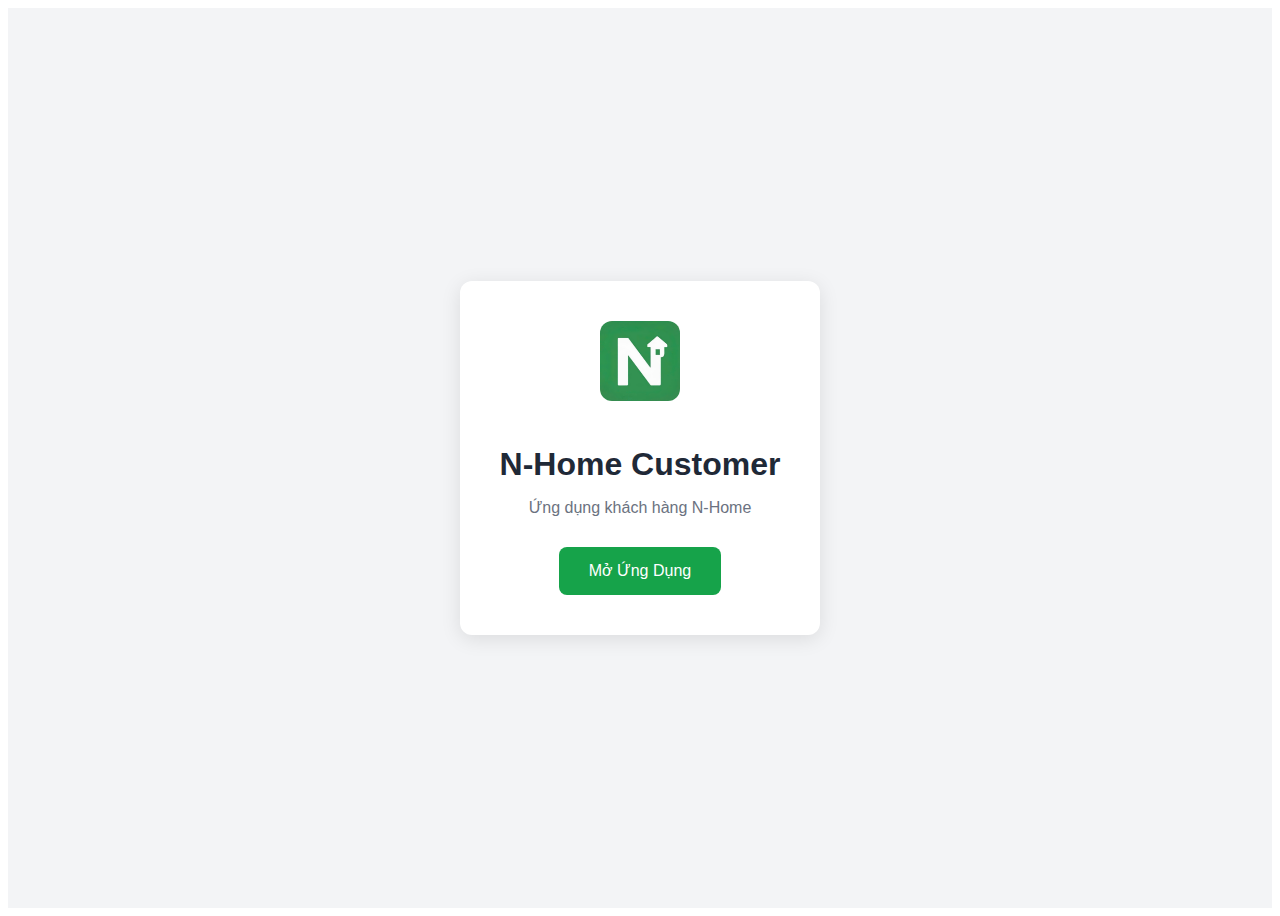
<file: customer.html>
<!DOCTYPE html>
<html lang="vi">
<head>
    <meta charset="UTF-8">
    <meta name="viewport" content="width=device-width, initial-scale=1.0">
    <title>N-Home Customer App</title>
    <link rel="manifest" href="/manifest-customer.json">
    <meta name="theme-color" content="#16a34a">
    <link rel="icon" href="/icon-nen-xanh.jpg">
</head>
<body>
    <div style="display: flex; align-items: center; justify-content: center; min-height: 100vh; background: #f3f4f6; font-family: Arial, sans-serif;">
        <div style="text-align: center; padding: 40px; background: white; border-radius: 12px; box-shadow: 0 4px 20px rgba(0,0,0,0.1); max-width: 400px;">
            <img src="/icon-nen-xanh.jpg" style="width: 80px; height: 80px; border-radius: 12px; margin-bottom: 20px;">
            <h1 style="color: #1f2937; margin-bottom: 10px;">N-Home Customer</h1>
            <p style="color: #6b7280; margin-bottom: 30px;">Ứng dụng khách hàng N-Home</p>
            <button onclick="redirectToApp()" style="background: #16a34a; color: white; border: none; padding: 15px 30px; border-radius: 8px; font-size: 16px; cursor: pointer;">
                Mở Ứng Dụng
            </button>
        </div>
    </div>

    <script>
        // FORCE SHOW INSTALL POPUP NGAY LẬP TỨC
        let deferredPrompt;

        // Redirect to main app
        function redirectToApp() {
            window.location.href = '/app';
        }

        // PWA Install Prompt
        window.addEventListener('beforeinstallprompt', (e) => {
            console.log('🔥 CUSTOMER.HTML - beforeinstallprompt fired!');
            e.preventDefault();
            deferredPrompt = e;
            showInstallPopup();
        });

        // FORCE SHOW POPUP
        function showInstallPopup() {
            const popup = document.createElement('div');
            popup.innerHTML = `
                <div style="position: fixed; top: 0; left: 0; width: 100%; height: 100%; background: rgba(0,0,0,0.7); z-index: 10000; display: flex; align-items: center; justify-content: center;">
                    <div style="background: white; border-radius: 12px; padding: 30px; margin: 20px; max-width: 400px; text-align: center; box-shadow: 0 10px 30px rgba(0,0,0,0.3);">
                        <div style="width: 60px; height: 60px; margin: 0 auto 20px; background-image: url('/icon-nen-xanh.jpg'); background-size: cover; border-radius: 12px;"></div>
                        <h3 style="margin: 0 0 10px 0; font-size: 20px; font-weight: bold; color: #1f2937;">🔥 CÀI N-HOME APP</h3>
                        <p style="margin: 0 0 25px 0; color: #6b7280; font-size: 15px;">Cài đặt app để sử dụng dễ dàng hơn!</p>
                        <div style="display: flex; gap: 15px;">
                            <button onclick="installApp()" style="flex: 1; background: #16a34a; color: white; border: none; padding: 15px 20px; border-radius: 8px; font-weight: bold; cursor: pointer; font-size: 16px;">CÀI ĐẶT</button>
                            <button onclick="closePopup()" style="flex: 1; background: #f3f4f6; color: #6b7280; border: none; padding: 15px 20px; border-radius: 8px; font-weight: bold; cursor: pointer; font-size: 16px;">BỎ QUA</button>
                        </div>
                    </div>
                </div>
            `;
            popup.id = 'install-popup';
            document.body.appendChild(popup);
        }

        async function installApp() {
            if (deferredPrompt) {
                deferredPrompt.prompt();
                const { outcome } = await deferredPrompt.userChoice;
                console.log('Install outcome:', outcome);
                deferredPrompt = null;
            } else {
                alert('📱 HƯỚNG DẪN CÀI ĐẶT:\n\n' +
                      '🔹 Chrome: Menu (⋮) → "Thêm vào màn hình chính"\n' +
                      '🔹 Safari: Share (📤) → "Add to Home Screen"\n' +
                      '🔹 Edge: Menu (⋯) → "Cài đặt ứng dụng này"');
            }
            closePopup();
        }

        function closePopup() {
            const popup = document.getElementById('install-popup');
            if (popup) {
                popup.remove();
            }
        }

        // FORCE SHOW on mobile
        function isMobile() {
            return /Android|iPhone|iPad|iPod|BlackBerry|IEMobile|Opera Mini/i.test(navigator.userAgent);
        }

        // Show popup after 1 second
        setTimeout(() => {
            if (isMobile()) {
                console.log('🔥 FORCE SHOWING INSTALL POPUP ON MOBILE!');
                showInstallPopup();
            }
        }, 1000);

        // Service worker
        if ('serviceWorker' in navigator) {
            navigator.serviceWorker.register('/customer-sw.js')
                .then(reg => console.log('SW registered:', reg))
                .catch(err => console.log('SW error:', err));
        }
    </script>
</body>
</html>
</file>
